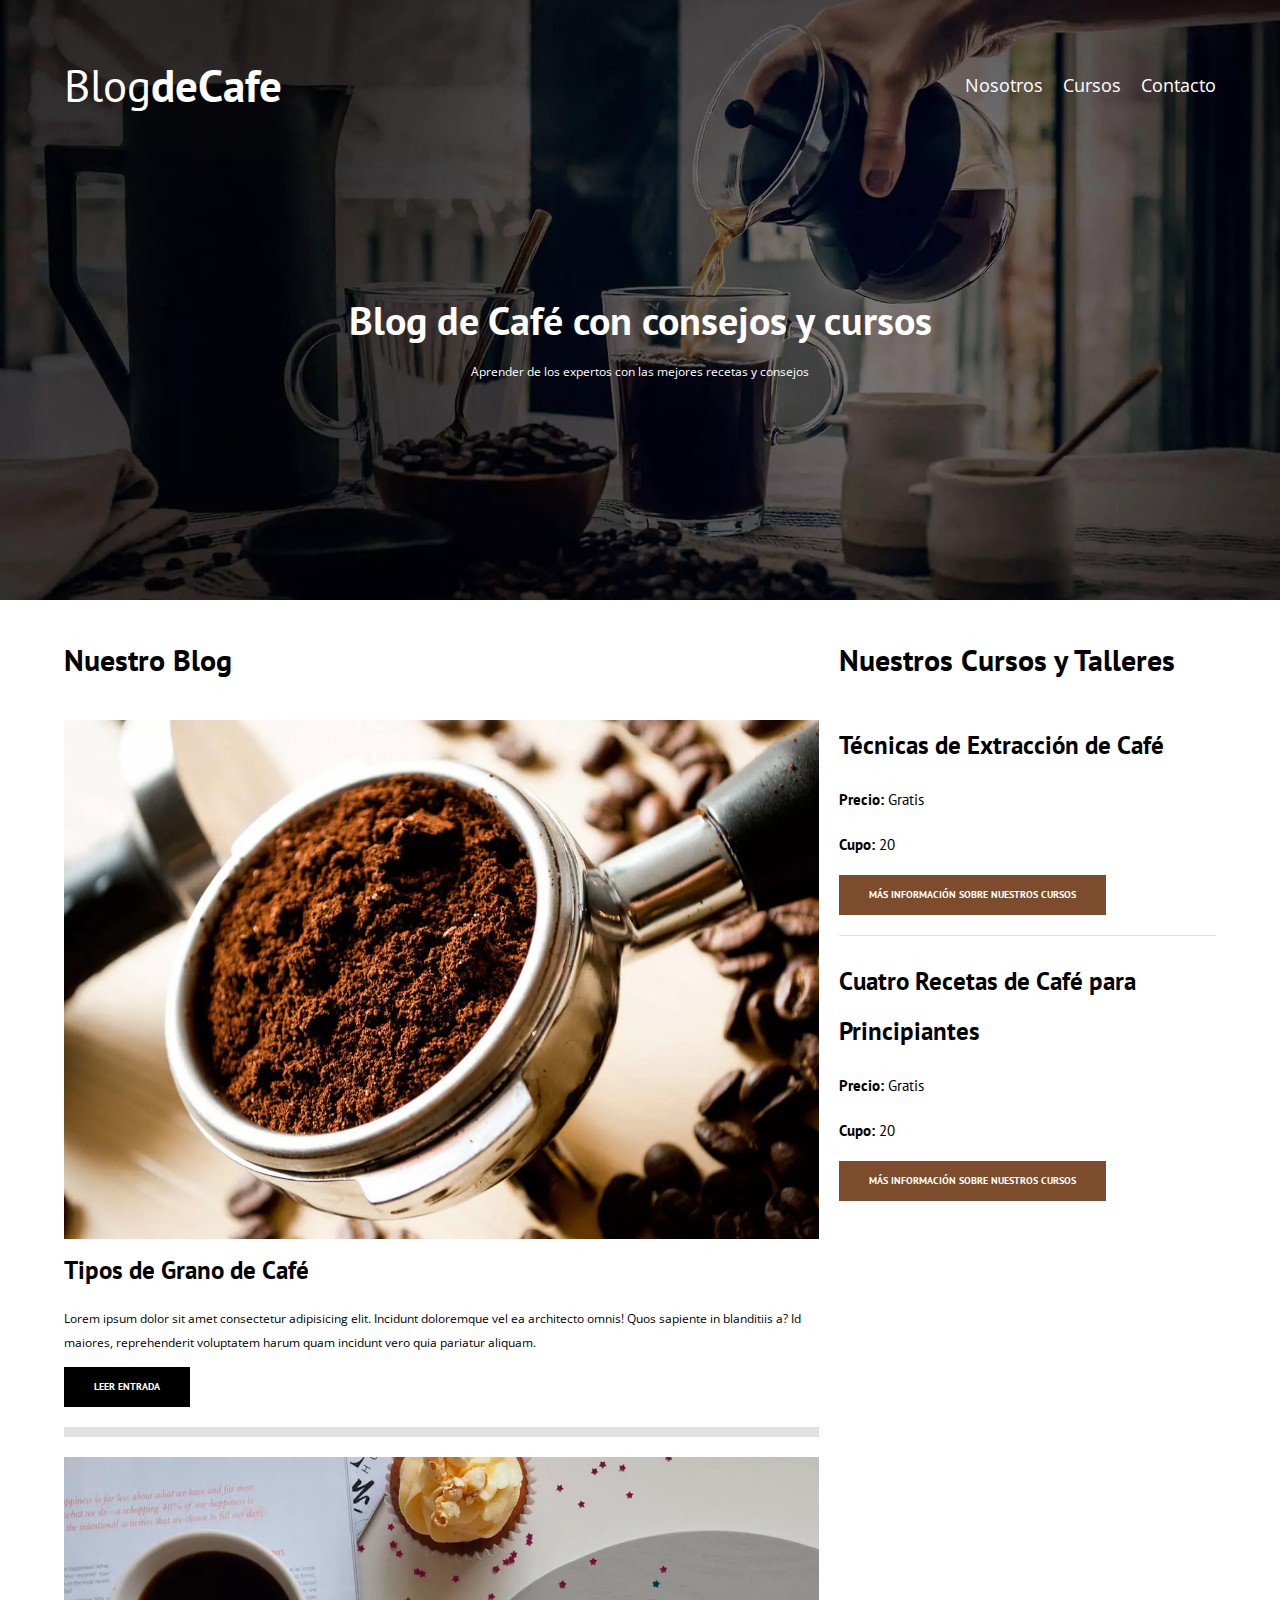
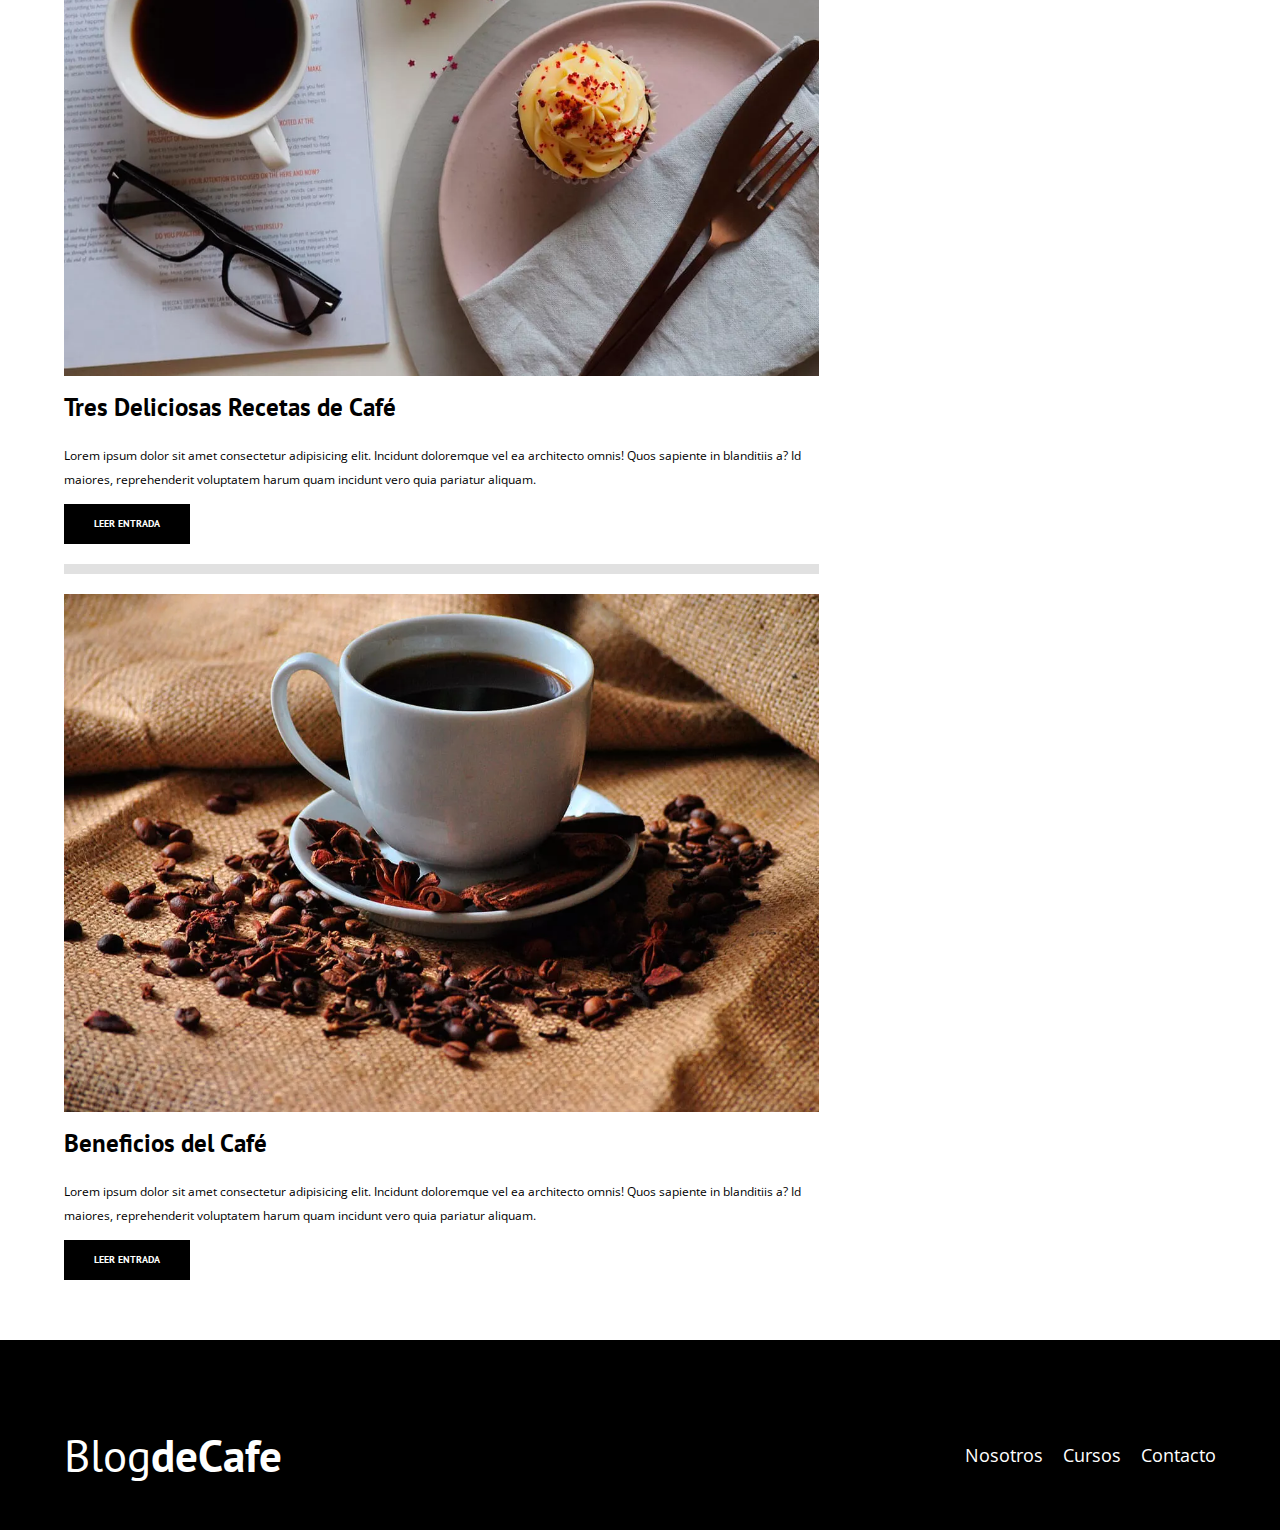
<file: BlogdeCafe/Index.html>
<!DOCTYPE html>
<html lang="en">
<head>
    <meta charset="UTF-8">
    <meta http-equiv="X-UA-Compatible" content="IE=edge">
    <meta name="viewport" content="width=device-width, initial-scale=1.0">
    <title>BlogdeCafé</title>
    <meta name="description" content="Pagina web de blog de cafe">

    <!-- Prefetch: Carga la siguiente pagina  -->
    <link rel="prefetch" href="cursos.html" as="document">

    <!-- Preload: Carga elementos que son necesarios -->
    <link rel="preload" href="css/normalize.css" as="style">
    <link rel="stylesheet" href="css/normalize.css">

    <link rel="preload" href="https://fonts.googleapis.com/css2?family=Open+Sans&family=PT+Sans:wght@400;700&display=swap" crossorigin="crossorigin" as="font">
    <link href="https://fonts.googleapis.com/css2?family=Open+Sans&family=PT+Sans:wght@400;700&display=swap" rel="stylesheet">

    <link rel="preload" href="css/style.css"  as="style">
    <link rel="stylesheet" href="css/style.css">
</head>
<body>
    <header class="header">
        <div class="contenedor">
            <div class="barra">
                <a href="index.html" class="logo">
                    <h1 class="logoNombre noMargin centrarTexto">Blog<span class="logoBold">deCafe</span></h1>
                </a>

                <nav class="navegacion">
                    <a href="nosotros.html" class="enlaceNavegacion">Nosotros</a>
                    <a href="cursos.html" class="enlaceNavegacion">Cursos</a>
                    <a href="contacto.html" class="enlaceNavegacion">Contacto</a>
                </nav>
            </div>
        </div>

        <div class="headerTexto">
            <h2 class="noMargin">Blog de Café con consejos y cursos</h2>
            <p class="noMargin">Aprender de los expertos con las mejores recetas y consejos</p>
        </div>
    </header> <!-- Header fin   -->


    <div class="contenedor contenidoPrincipal">
        <main class="blog">
            
            <h3>Nuestro Blog</h3>
            <article class="entrada">
                <div class="entradaImagen">
                    <picture>
                        <source srcset="img/blog1.webp" type="image/webp" loading="lazy">
                        <img src="img/blog1.webp" alt="imagen blog" loading="lazy">
                    </picture>
                    
                </div>
                <div class="entradaContenido">
                    <h4 class="noMargin">Tipos de Grano de Café</h4>
                    <p>Lorem ipsum dolor sit amet consectetur adipisicing elit. Incidunt doloremque vel ea architecto omnis! Quos sapiente in blanditiis a? Id maiores, reprehenderit voluptatem harum quam incidunt vero quia pariatur aliquam.</p>
                    <a href="entrada.html" class="boton botonPrimario">Leer Entrada</a>
                </div>
            </article><!-- Articulo 1 fin   -->

            <article class="entrada">
                <div class="entradaImagen">
                    <picture>
                        <source srcset="img/blog2.webp" type="image/webp" loading="lazy">
                        <img src="img/blog2.webp" alt="imagen blog" loading="lazy">
                    </picture>
                </div>
                <div class="entradaContenido">
                    <h4 class="noMargin">Tres Deliciosas Recetas de Café</h4>
                    <p>Lorem ipsum dolor sit amet consectetur adipisicing elit. Incidunt doloremque vel ea architecto omnis! Quos sapiente in blanditiis a? Id maiores, reprehenderit voluptatem harum quam incidunt vero quia pariatur aliquam.</p>
                    <a href="entrada.html" class="boton botonPrimario">Leer Entrada</a>
                </div>
            </article><!-- Articulo 2 fin   -->

            <article class="entrada">
                <div class="entradaImagen">
                    <picture>
                        <source srcset="img/blog3.webp" type="image/webp" loading="lazy">
                        <img src="img/blog3.webp" alt="imagen blog" loading="lazy">
                    </picture>
                </div>
                <div class="entradaContenido">
                    <h4 class="noMargin">Beneficios del Café</h4>
                    <p>Lorem ipsum dolor sit amet consectetur adipisicing elit. Incidunt doloremque vel ea architecto omnis! Quos sapiente in blanditiis a? Id maiores, reprehenderit voluptatem harum quam incidunt vero quia pariatur aliquam.</p>
                    <a href="entrada.html" class="boton botonPrimario">Leer Entrada</a>
                </div>
            </article><!-- Articulo 3 fin   -->
        </main><!-- Main fin   -->
        
        <aside class="sidebar">
            <h3>Nuestros Cursos y Talleres</h3>

            <ul class="cursos noPadding"> <!-- Etiqueta que significa lista no ordenada -->
              <li class="widgetCurso">
                <h4 class="noMargin">Técnicas de Extracción de Café</h4>
                <p class="widgetCursoLabel">Precio: 
                    <span class="widgetCursoInformacion">Gratis</span>
                </p><!-- parrafo fin   -->

                <p class="widgetCursoLabel">Cupo: 
                    <span class="widgetCursoInformacion">20</span>
                </p><!-- parrafo fin   -->
                <a href="entrada.html" class="boton botonSegundario">Más Información sobre nuestros cursos</a>
              </li><!-- Li fin   -->

              <li class="widgetCurso">
                <h4 class="noMargin">Cuatro Recetas de Café para Principiantes</h4>
                <p class="widgetCursoLabel">Precio: 
                    <span class="widgetCursoInformacion">Gratis</span>
                </p><!-- parrafo fin   -->

                <p class="widgetCursoLabel">Cupo: 
                    <span class="widgetCursoInformacion">20</span>
                </p><!-- parrafo fin   -->
                <a href="entrada.html" class="boton botonSegundario">Más Información sobre nuestros cursos</a>
              </li><!-- Li fin   -->
            </ul>
        </aside>
    </div>

    <footer class="footer">
        <div class="contenedor">
            <div class="barra">
                <a href="index.html" class="logo">
                    <h1 class="logoNombre noMargin centrarTexto">Blog<span class="logoBold">deCafe</span></h1>
                </a>

                <nav class="navegacion">
                    <a href="nosotros.html" class="enlaceNavegacion">Nosotros</a>
                    <a href="cursos.html" class="enlaceNavegacion">Cursos</a>
                    <a href="contacto.html" class="enlaceNavegacion">Contacto</a>
                </nav>
            </div>
        </div>
    </footer><!-- Footer fin   -->
    <script src="js/modernizr.js"></script>
</body>
</html>
</file>
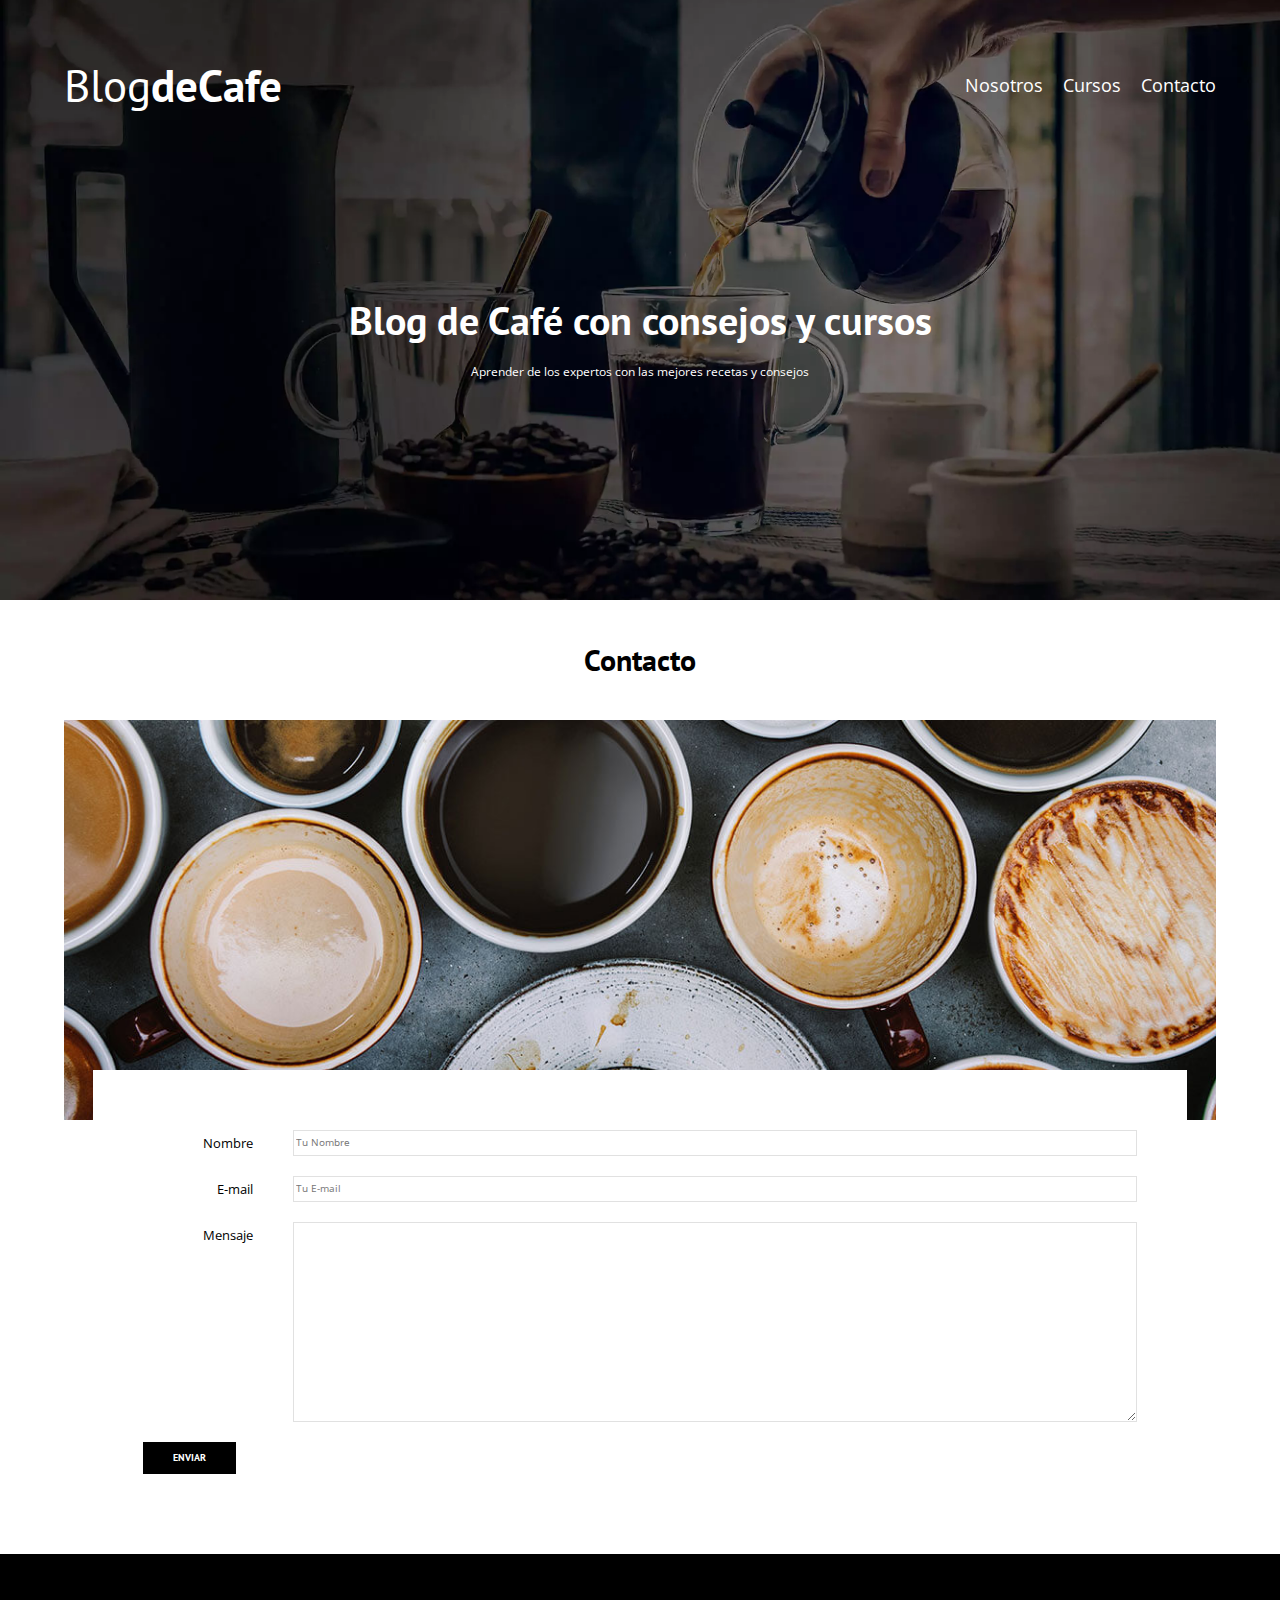
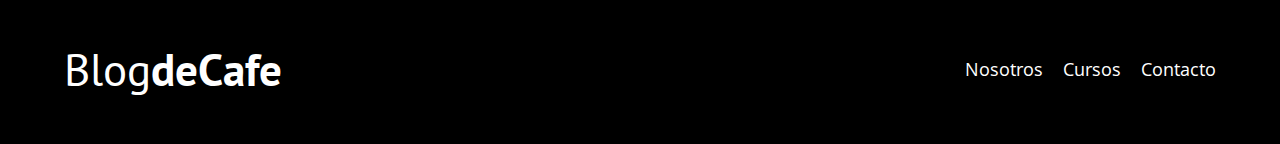
<file: BlogdeCafe/contacto.html>
<!DOCTYPE html>
<html lang="en">
<head>
    <meta charset="UTF-8">
    <meta http-equiv="X-UA-Compatible" content="IE=edge">
    <meta name="viewport" content="width=device-width, initial-scale=1.0">
    <title>Contacto</title>
    <link rel="stylesheet" href="css/normalize.css">
    <link href="https://fonts.googleapis.com/css2?family=Open+Sans&family=PT+Sans:wght@400;700&display=swap" rel="stylesheet">
    <link rel="stylesheet" href="css/style.css">
</head>
<body>
    <header class="header">
        <div class="contenedor">
            <div class="barra">
                <a href="index.html" class="logo">
                    <h1 class="logoNombre noMargin centrarTexto">Blog<span class="logoBold">deCafe</span></h1>
                </a>

                <nav class="navegacion">
                    <a href="nosotros.html" class="enlaceNavegacion">Nosotros</a>
                    <a href="cursos.html" class="enlaceNavegacion">Cursos</a>
                    <a href="contacto.html" class="enlaceNavegacion">Contacto</a>
                </nav>
            </div>
        </div>

        <div class="headerTexto">
            <h2 class="noMargin">Blog de Café con consejos y cursos</h2>
            <p class="noMargin">Aprender de los expertos con las mejores recetas y consejos</p>
        </div>
    </header> <!-- Header fin   -->

    <main class="contenedor">
        <h3 class="centrarTexto">Contacto</h3> 
        <div class="contactoBg">
           
        </div>
        <form class="formulario">
            <dir class="campo">
                 <label class="campo_Label " for="nombre">Nombre</label>
                 <input class="campo_field type="text" placeholder="Tu Nombre" id="nombre">
            </dir>
            <dir class="campo">
                <label class="campo_Label for="email">E-mail</label>
                <input class="campo_field type="text" placeholder="Tu E-mail" id="email">
            </dir>
            <dir class="campo">
                <label class="campo_Label for="mensaje">Mensaje</label>
                <textarea class="campo_field campo_field--textarea" id="mensaje" cols="30" rows="10"></textarea>
            </dir>
            <div class="campo">
                <input type="submit" value="Enviar" class="boton botonPrimario">
            </div>
        </form>
    </main><!-- main fin   -->

    <footer class="footer">
        <div class="contenedor">
            <div class="barra">
                <a href="index.html" class="logo">
                    <h1 class="logoNombre noMargin centrarTexto">Blog<span class="logoBold">deCafe</span></h1>
                </a>

                <nav class="navegacion">
                    <a href="nosotros.html" class="enlaceNavegacion">Nosotros</a>
                    <a href="cursos.html" class="enlaceNavegacion">Cursos</a>
                    <a href="contacto.html" class="enlaceNavegacion">Contacto</a>
                </nav>
            </div>
        </div>
    </footer><!-- Footer fin   -->
    <script src="js/modernizr.js"></script>
</body>
</html>
</file>
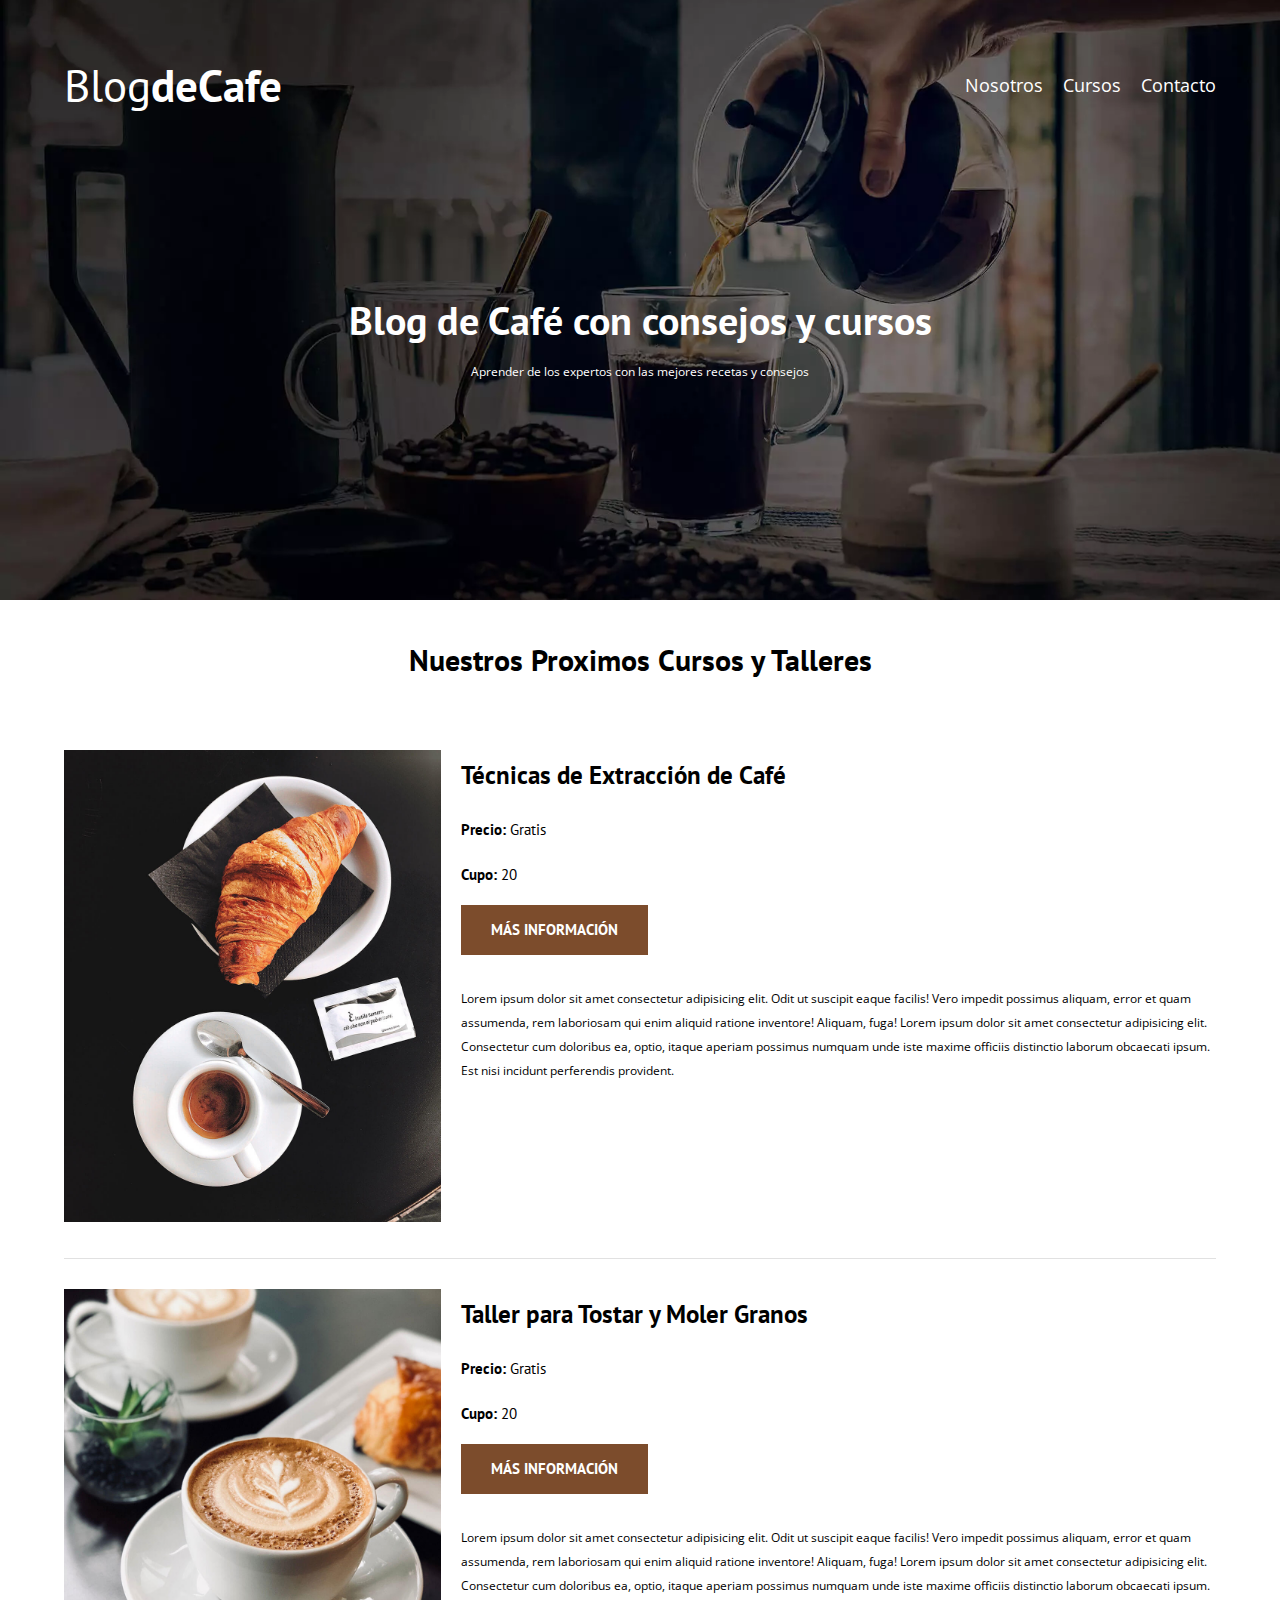
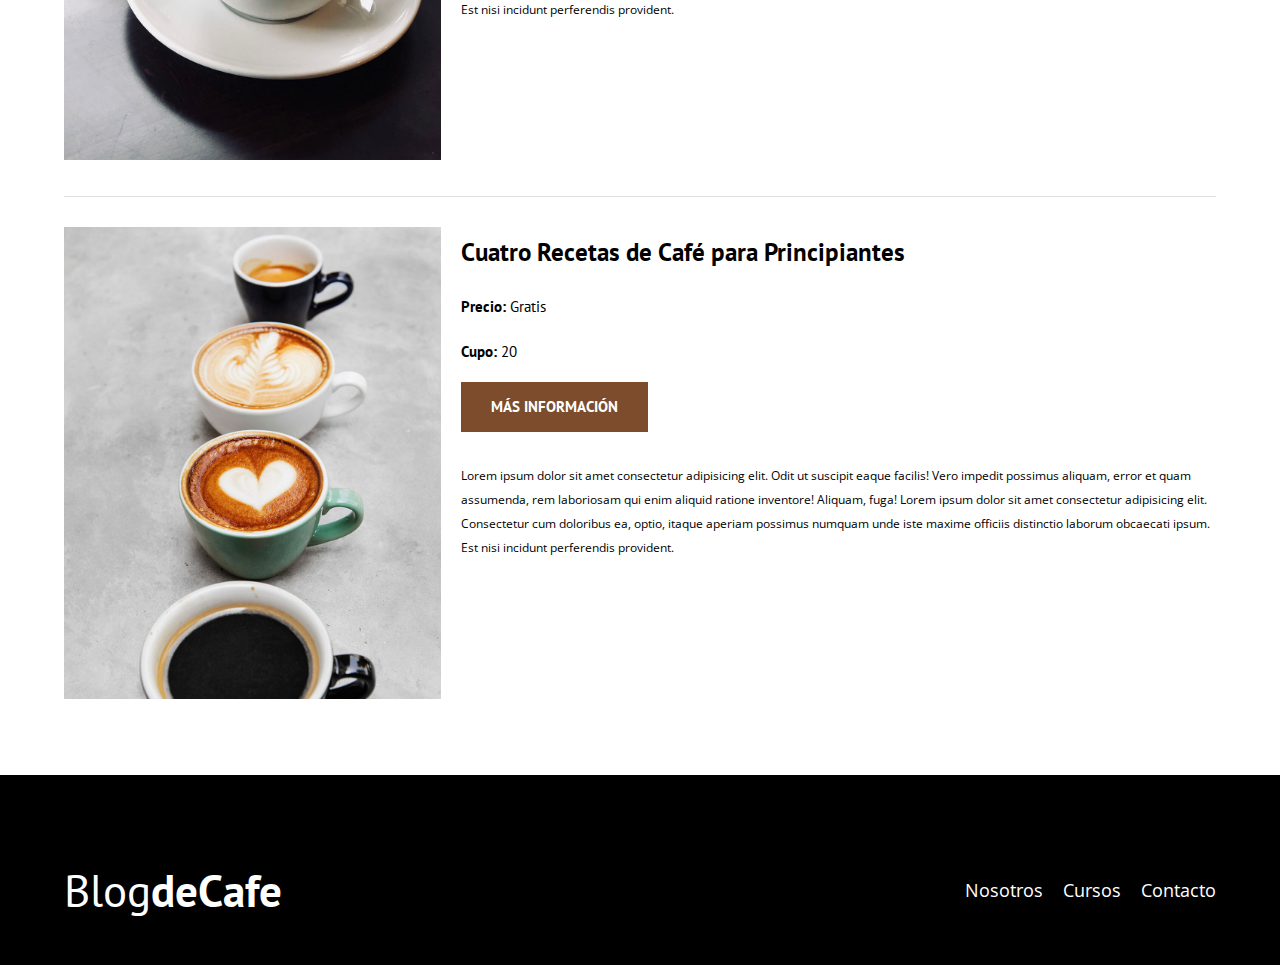
<file: BlogdeCafe/cursos.html>
<!DOCTYPE html>
<html lang="en">
<head>
    <meta charset="UTF-8">
    <meta http-equiv="X-UA-Compatible" content="IE=edge">
    <meta name="viewport" content="width=device-width, initial-scale=1.0">
    <title>Cursos</title>
    <link rel="stylesheet" href="css/normalize.css">
    <link href="https://fonts.googleapis.com/css2?family=Open+Sans&family=PT+Sans:wght@400;700&display=swap" rel="stylesheet">
    <link rel="stylesheet" href="css/style.css">
</head>
<body>
    <header class="header">
        <div class="contenedor">
            <div class="barra">
                <a href="index.html" class="logo">
                    <h1 class="logoNombre noMargin centrarTexto">Blog<span class="logoBold">deCafe</span></h1>
                </a>

                <nav class="navegacion">
                    <a href="nosotros.html" class="enlaceNavegacion">Nosotros</a>
                    <a href="cursos.html" class="enlaceNavegacion">Cursos</a>
                    <a href="contacto.html" class="enlaceNavegacion">Contacto</a>
                </nav>
            </div>
        </div>

        <div class="headerTexto">
            <h2 class="noMargin">Blog de Café con consejos y cursos</h2>
            <p class="noMargin">Aprender de los expertos con las mejores recetas y consejos</p>
        </div>
    </header> <!-- Header fin   -->

    <main class="contenedor">
        <h3 class="centrarTexto">Nuestros Proximos Cursos y Talleres</h3> 

        <div class="curso">
            <div class="cursoImagen">
                <img src="img/curso1.jpg" alt="Imagen del curso">
            </div>

            <div class="cursoInformacion">
                <h4 class="noMargin">Técnicas de Extracción de Café</h4>
                <p class="cursoLabel">Precio: 
                    <span class="cursoInformacion">Gratis</span>
                </p><!-- parrafo fin   -->

                <p class="cursoLabel">Cupo: 
                    <span class="cursoInformacion">20</span>
                </p><!-- parrafo fin   -->
                <a href="entrada.html" class="boton botonSegundario">Más Información</a>
                <p class="cursoDescripcion">
                    Lorem ipsum dolor sit amet consectetur adipisicing elit. Odit ut suscipit eaque facilis! Vero impedit possimus aliquam, error et quam assumenda, rem laboriosam qui enim aliquid ratione inventore! Aliquam, fuga!
                    Lorem ipsum dolor sit amet consectetur adipisicing elit. Consectetur cum doloribus ea, optio, itaque aperiam possimus numquam unde iste maxime officiis distinctio laborum obcaecati ipsum. Est nisi incidunt perferendis provident.
                </p>
            </div>
        </div><!-- Div fin -->

        <div class="curso">
            <div class="cursoImagen">
                <img src="img/curso2.jpg" alt="Imagen del curso">
            </div>

            <div class="cursoInformacion">
                <h4 class="noMargin">Taller para Tostar y Moler Granos</h4>
                <p class="cursoLabel">Precio: 
                    <span class="cursoInformacion">Gratis</span>
                </p><!-- parrafo fin   -->

                <p class="cursoLabel">Cupo: 
                    <span class="cursoInformacion">20</span>
                </p><!-- parrafo fin   -->
                <a href="entrada.html" class="boton botonSegundario">Más Información</a>
                <p class="cursoDescripcion">
                    Lorem ipsum dolor sit amet consectetur adipisicing elit. Odit ut suscipit eaque facilis! Vero impedit possimus aliquam, error et quam assumenda, rem laboriosam qui enim aliquid ratione inventore! Aliquam, fuga!
                    Lorem ipsum dolor sit amet consectetur adipisicing elit. Consectetur cum doloribus ea, optio, itaque aperiam possimus numquam unde iste maxime officiis distinctio laborum obcaecati ipsum. Est nisi incidunt perferendis provident.
                </p>
            </div>
        </div><!-- Div fin -->


        <div class="curso">
            <div class="cursoImagen">
                <img src="img/curso3.jpg" alt="Imagen del curso">
            </div>

            <div class="cursoInformacion">
                <h4 class="noMargin">Cuatro Recetas de Café para Principiantes</h4>
                <p class="cursoLabel">Precio: 
                    <span class="cursoInformacion">Gratis</span>
                </p><!-- parrafo fin   -->

                <p class="cursoLabel">Cupo: 
                    <span class="cursoInformacion">20</span>
                </p><!-- parrafo fin   -->
                <a href="entrada.html" class="boton botonSegundario">Más Información</a>
                <p class="cursoDescripcion">
                    Lorem ipsum dolor sit amet consectetur adipisicing elit. Odit ut suscipit eaque facilis! Vero impedit possimus aliquam, error et quam assumenda, rem laboriosam qui enim aliquid ratione inventore! Aliquam, fuga!
                    Lorem ipsum dolor sit amet consectetur adipisicing elit. Consectetur cum doloribus ea, optio, itaque aperiam possimus numquam unde iste maxime officiis distinctio laborum obcaecati ipsum. Est nisi incidunt perferendis provident.
                </p>
            </div>
        </div><!-- Div fin -->

    </main><!-- main fin   -->

    <footer class="footer">
        <div class="contenedor">
            <div class="barra">
                <a href="index.html" class="logo">
                    <h1 class="logoNombre noMargin centrarTexto">Blog<span class="logoBold">deCafe</span></h1>
                </a>

                <nav class="navegacion">
                    <a href="nosotros.html" class="enlaceNavegacion">Nosotros</a>
                    <a href="cursos.html" class="enlaceNavegacion">Cursos</a>
                    <a href="contacto.html" class="enlaceNavegacion">Contacto</a>
                </nav>
            </div>
        </div>
    </footer><!-- Footer fin   -->
    <script src="js/modernizr.js"></script>
</body>
</html>
</file>
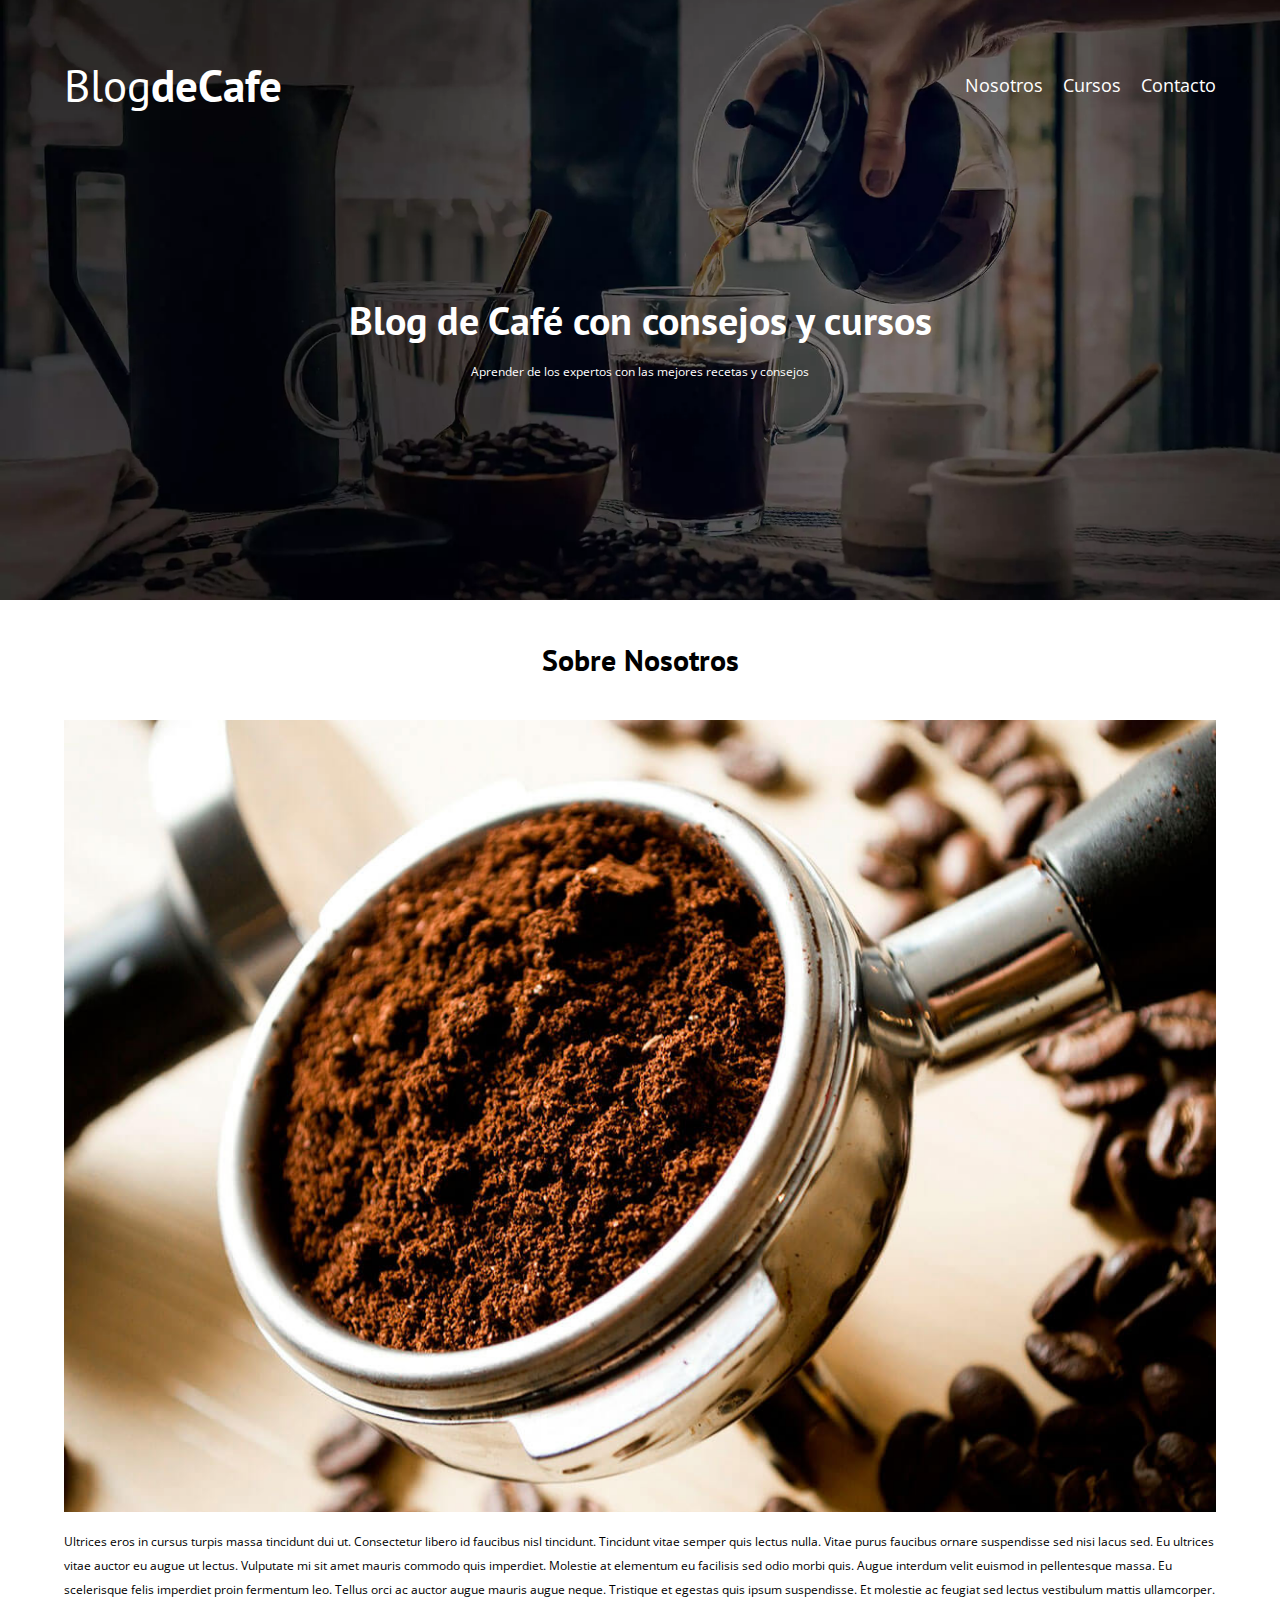
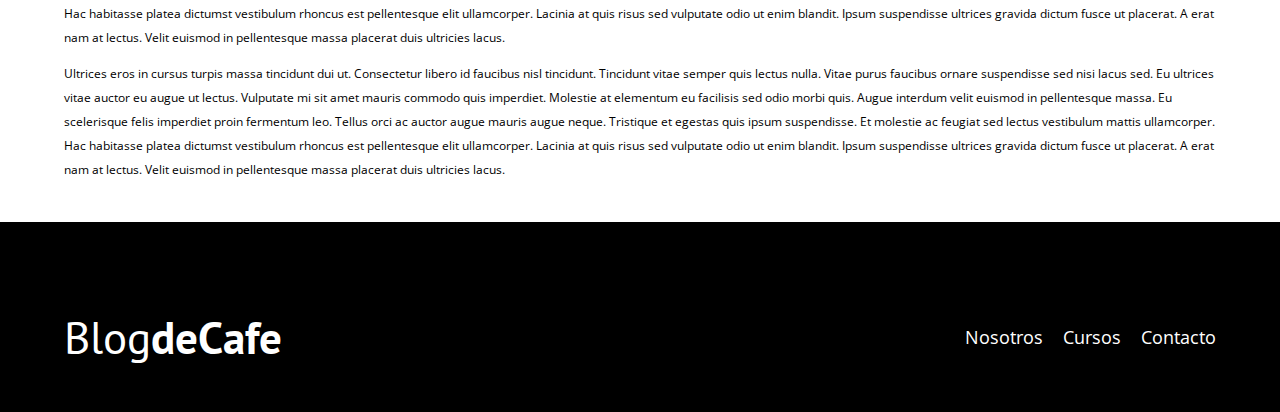
<file: BlogdeCafe/entrada.html>
<!DOCTYPE html>
<html lang="en">
<head>
    <meta charset="UTF-8">
    <meta http-equiv="X-UA-Compatible" content="IE=edge">
    <meta name="viewport" content="width=device-width, initial-scale=1.0">
    <title>Entrada</title>
    <link rel="stylesheet" href="css/normalize.css">
    <link href="https://fonts.googleapis.com/css2?family=Open+Sans&family=PT+Sans:wght@400;700&display=swap" rel="stylesheet">
    <link rel="stylesheet" href="css/style.css">
</head>
<body>
    <header class="header">
        <div class="contenedor">
            <div class="barra">
                <a href="index.html" class="logo">
                    <h1 class="logoNombre noMargin centrarTexto">Blog<span class="logoBold">deCafe</span></h1>
                </a>

                <nav class="navegacion">
                    <a href="nosotros.html" class="enlaceNavegacion">Nosotros</a>
                    <a href="cursos.html" class="enlaceNavegacion">Cursos</a>
                    <a href="contacto.html" class="enlaceNavegacion">Contacto</a>
                </nav>
            </div>
        </div>

        <div class="headerTexto">
            <h2 class="noMargin">Blog de Café con consejos y cursos</h2>
            <p class="noMargin">Aprender de los expertos con las mejores recetas y consejos</p>
        </div>
    </header> <!-- Header fin   -->

    <main class="contenedor">
        <h3 class="centrarTexto">Sobre Nosotros</h3> 
        <img src="img/blog1.jpg" alt="">
        <p>
            Ultrices eros in cursus turpis massa tincidunt dui ut. Consectetur libero id faucibus nisl tincidunt. Tincidunt vitae semper quis lectus nulla. Vitae purus faucibus ornare suspendisse sed nisi lacus sed. Eu ultrices vitae auctor eu augue ut lectus. Vulputate mi sit amet mauris commodo quis imperdiet. Molestie at elementum eu facilisis sed odio morbi quis. Augue interdum velit euismod in pellentesque massa. Eu scelerisque felis imperdiet proin fermentum leo. Tellus orci ac auctor augue mauris augue neque. Tristique et egestas quis ipsum suspendisse. Et molestie ac feugiat sed lectus vestibulum mattis ullamcorper. Hac habitasse platea dictumst vestibulum rhoncus est pellentesque elit ullamcorper. Lacinia at quis risus sed vulputate odio ut enim blandit. Ipsum suspendisse ultrices gravida dictum fusce ut placerat. A erat nam at lectus. Velit euismod in pellentesque massa placerat duis ultricies lacus.   
        </p>
        <p>
            Ultrices eros in cursus turpis massa tincidunt dui ut. Consectetur libero id faucibus nisl tincidunt. Tincidunt vitae semper quis lectus nulla. Vitae purus faucibus ornare suspendisse sed nisi lacus sed. Eu ultrices vitae auctor eu augue ut lectus. Vulputate mi sit amet mauris commodo quis imperdiet. Molestie at elementum eu facilisis sed odio morbi quis. Augue interdum velit euismod in pellentesque massa. Eu scelerisque felis imperdiet proin fermentum leo. Tellus orci ac auctor augue mauris augue neque. Tristique et egestas quis ipsum suspendisse. Et molestie ac feugiat sed lectus vestibulum mattis ullamcorper. Hac habitasse platea dictumst vestibulum rhoncus est pellentesque elit ullamcorper. Lacinia at quis risus sed vulputate odio ut enim blandit. Ipsum suspendisse ultrices gravida dictum fusce ut placerat. A erat nam at lectus. Velit euismod in pellentesque massa placerat duis ultricies lacus.   
        </p>
    </main><!-- main fin   -->

    <footer class="footer">
        <div class="contenedor">
            <div class="barra">
                <a href="index.html" class="logo">
                    <h1 class="logoNombre noMargin centrarTexto">Blog<span class="logoBold">deCafe</span></h1>
                </a>

                <nav class="navegacion">
                    <a href="nosotros.html" class="enlaceNavegacion">Nosotros</a>
                    <a href="cursos.html" class="enlaceNavegacion">Cursos</a>
                    <a href="contacto.html" class="enlaceNavegacion">Contacto</a>
                </nav>
            </div>
        </div>
    </footer><!-- Footer fin   -->
    <script src="js/modernizr.js"></script>
</body>
</html>
</file>
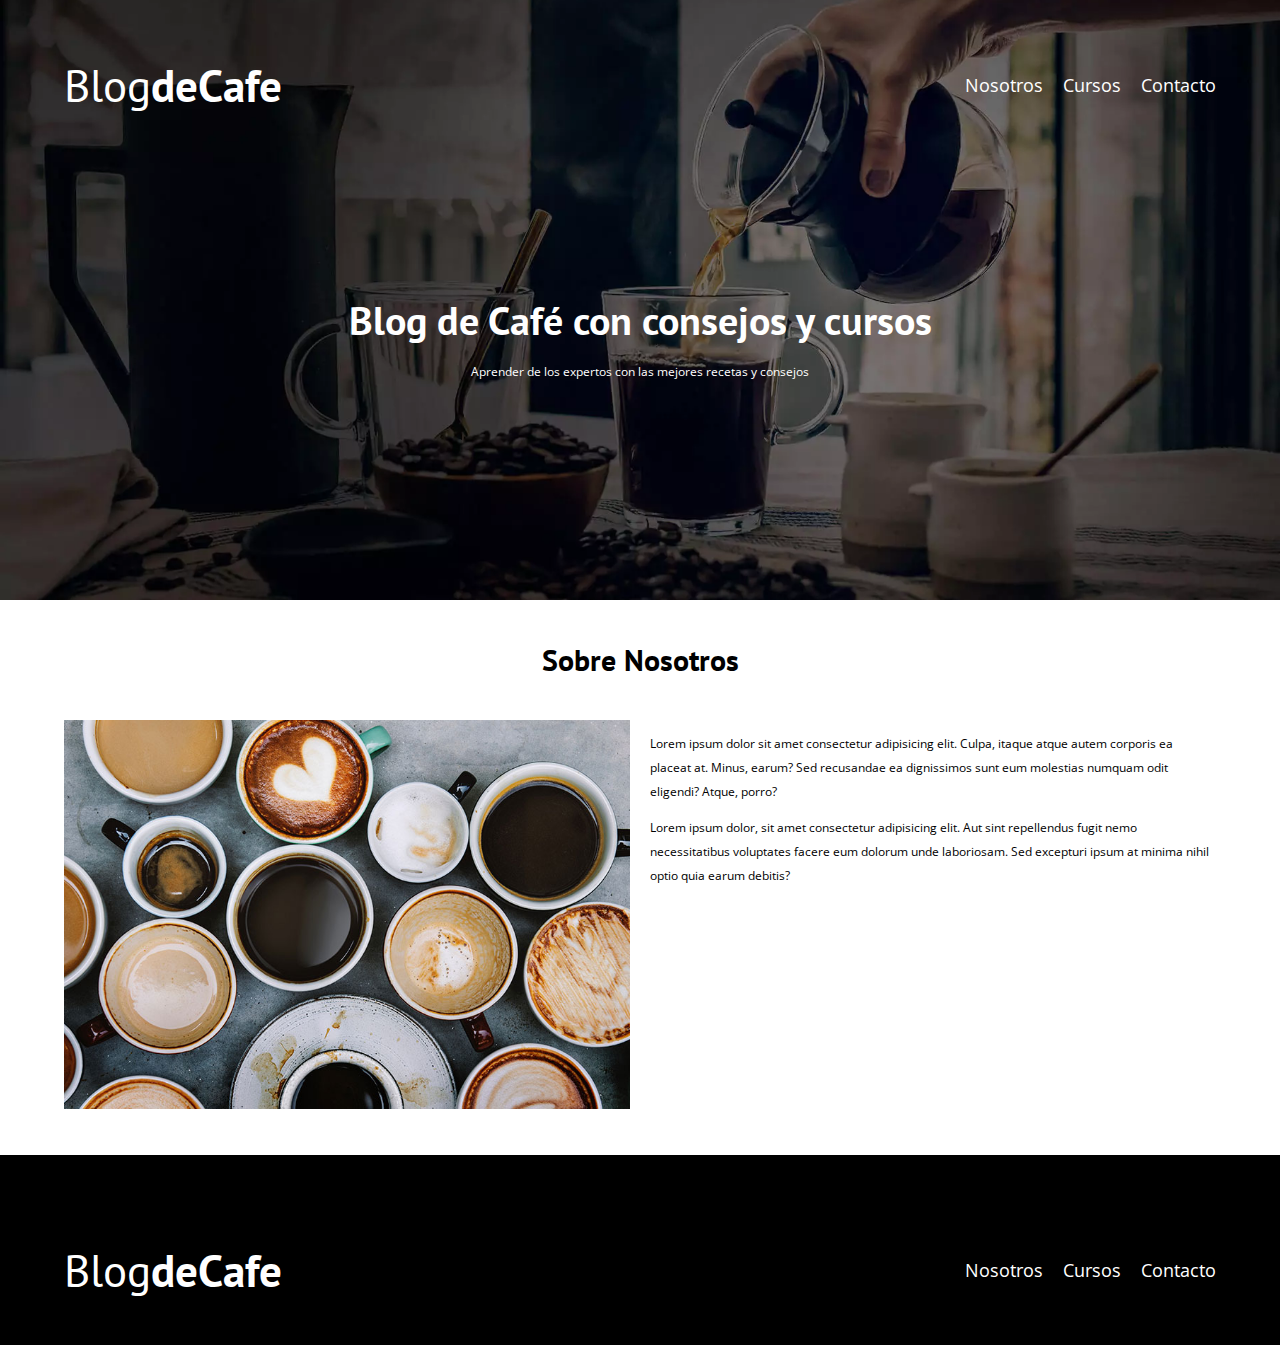
<file: BlogdeCafe/nosotros.html>
<!DOCTYPE html>
<html lang="en">
<head>
    <meta charset="UTF-8">
    <meta http-equiv="X-UA-Compatible" content="IE=edge">
    <meta name="viewport" content="width=device-width, initial-scale=1.0">
    <title>Nosotros</title>
    <link rel="stylesheet" href="css/normalize.css">
    <link href="https://fonts.googleapis.com/css2?family=Open+Sans&family=PT+Sans:wght@400;700&display=swap" rel="stylesheet">
    <link rel="stylesheet" href="css/style.css">
</head>
<body>
    <header class="header">
        <div class="contenedor">
            <div class="barra">
                <a href="index.html" class="logo">
                    <h1 class="logoNombre noMargin centrarTexto">Blog<span class="logoBold">deCafe</span></h1>
                </a>

                <nav class="navegacion">
                    <a href="nosotros.html" class="enlaceNavegacion">Nosotros</a>
                    <a href="cursos.html" class="enlaceNavegacion">Cursos</a>
                    <a href="contacto.html" class="enlaceNavegacion">Contacto</a>
                </nav>
            </div>
        </div>

        <div class="headerTexto">
            <h2 class="noMargin">Blog de Café con consejos y cursos</h2>
            <p class="noMargin">Aprender de los expertos con las mejores recetas y consejos</p>
        </div>
    </header> <!-- Header fin   -->

    <main class="contenedor">
        <h3 class="centrarTexto">Sobre Nosotros</h3> 

        <div class="sobreNosotros">
            <div class="sobreNosotrosImagen">
                <img src="img/nosotros.jpg" alt="imagen nosotros">
            </div>

            <div class="sobreNosotrosTexto">
                <p>Lorem ipsum dolor sit amet consectetur adipisicing elit. Culpa, itaque atque autem corporis ea placeat at. Minus, earum? Sed recusandae ea dignissimos sunt eum molestias numquam odit eligendi? Atque, porro?</p>
                <p>Lorem ipsum dolor, sit amet consectetur adipisicing elit. Aut sint repellendus fugit nemo necessitatibus voluptates facere eum dolorum unde laboriosam. Sed excepturi ipsum at minima nihil optio quia earum debitis?</p>
            </div>
        </div>


    </main><!-- main fin   -->

    <footer class="footer">
        <div class="contenedor">
            <div class="barra">
                <a href="index.html" class="logo">
                    <h1 class="logoNombre noMargin centrarTexto">Blog<span class="logoBold">deCafe</span></h1>
                </a>

                <nav class="navegacion">
                    <a href="nosotros.html" class="enlaceNavegacion">Nosotros</a>
                    <a href="cursos.html" class="enlaceNavegacion">Cursos</a>
                    <a href="contacto.html" class="enlaceNavegacion">Contacto</a>
                </nav>
            </div>
        </div>
    </footer><!-- Footer fin   -->
    <script src="js/modernizr.js"></script>
</body>
</html>
</file>
<file: BlogdeCafe/css/style.css>
:root{
    --fuenteHeading: 'PT Sans', sans-serif;
    --fuenteParrafos: 'Open Sans', sans-serif;
    /* Colores */
    --primario: #7C4C2C;
    --gris: #e1e1e1;
    --negro: #000000;
    --blanco: #ffffff;
}
html{
    box-sizing: border-box;
    font-size: 62.5%; /* 1rem = 10px */
}
*, *:before, *:after{
    box-sizing: inherit;
}
body{
    font-family: var(--fuenteParrafos);
    font-size: 1,6rem;
    line-height: 2;
}

/* Gloables */

.contenedor{
    max-width: 120rem;
    width: 90%;
    width: min(90%, 120rem) ; 
    margin: 0 auto;
}
a{
    text-decoration: none;
}
h1, h2, h3, h4{
    font-family: var(--fuenteHeading);
    line-height: 2;
}
h1{
    font-size: 4.5rem;
}
h2{
    font-size: 4rem;
}
h3{
    font-size: 3rem;
}
h4{
    font-size: 2.5rem;
}
p{
    font-size: 1.2rem;
}
img{
    max-width: 100%;
}

/* Utilidades */

.noMargin{
    margin: 0;
}
.noPadding{
    padding: 0;
}
.centrarTexto{
    text-align: center;
}

/* Header */

.webp .header{
    background-image: url(../img/banner.webp);
}
.no-webp .header{
    background-image: url(../img/banner.jpg);
}
.header{
    background-image: url(../img/banner.jpg);
    height: 60rem; /* Altura de la imagen */
    background-size: cover;
    background-repeat: no-repeat;
    background-position: center center; /* Primer valor centra de manera horizontal y el segundo valor de manera vertical */
}
.headerTexto{
    text-align: center;
    color: var(--blanco);
    margin-top: 5rem;
}
.barra{
    padding-top: 4rem;
}
.logo{
    color: var(--blanco);
}
.logoNombre{
    font-weight: 400;
}
.logoBold{
    font-weight: 700;
}

/* Navegacion */

.enlaceNavegacion{
    display: block;
    text-align: center;
    font-size: 1.8rem;
    color: var(--blanco);
} 

/* Entrada */
.entrada{
    border-bottom: 1rem solid var(--gris) ; /* ancho del borde / el tipo de borde / color  */
    margin-bottom: 2rem;
}
.entrada:last-of-type{ /* Para quitarle algo al ultimo elemento */
    border: none;
    margin-bottom: 0;
}
 /* Boton */

 .boton{
    display: block;
    font-family: var(--fuenteHeading);
    color: var(--blanco);
    text-align: center;
    padding: 1rem 3rem;
    text-transform: uppercase;
    font-weight: 700;
    margin-bottom: 2rem;
    border: none;
 }
 .boton:hover{
    cursor: pointer;
 }
.botonPrimario{
    background-color: var(--negro);
}
.botonSegundario{
    background-color: var(--primario);
}

/* Lista */

.cursos{
    list-style: none;
}
.widgetCurso{
    border-bottom: 1px solid var(--gris);
    margin-bottom: 2rem;
}
.widgetCurso:last-of-type{
    border: none;
    margin-bottom: 0;
}
.widgetCursoLabel{
    font-family:var(--fuenteHeading);
    font-weight: bold; /*700 */
    font-size: 1.5rem;
}
.widgetCursoInformacion{
    font-weight: 400; /* normal */
    font-size: 1.5rem;
}

 /* Footer */

.footer{
    background-color: var(--negro);
    padding: 3rem 0 ;
    margin-top: 4rem;
}

/* Cursos */

.curso{
    padding: 3rem 0;
    border-bottom: 1px solid var(--gris);
}
.curso:last-of-type{
    border: none;
}

.cursoLabel{
    font-family:var(--fuenteHeading);
    font-weight: bold; /*700 */
    font-size: 1.5rem;
}
.cursoInformacion{
    font-weight: 400; /* normal */
    font-size: 1.5rem;
}

/* Contacto */
.contactoBg{
    background-image: url(../img/contacto.jpg);
    height: 40rem;
    background-size: cover;
    background-repeat: no-repeat;
}

/* Formulario */

.formulario{
    background-color: var(--blanco);
    margin: -5rem auto;
    width: 95%;
    padding: 5rem;
}
.campo{
    display: flex;
    margin-bottom: 2rem;
    gap: 2rem;

}
.campo_Label{
    flex: 0 0 9rem;
    text-align: right;
    padding-right: 2rem;
    font-family: var(--fuenteParrafos);
    font-size:  1.3rem;
}
.campo_field{
    flex: 1;
    border: 1px solid var(--gris);
}
.campo_field--textarea{
    height: 20rem;
}

/* Media Query */

@media screen and (min-width: 768px) {
    .headerTexto{
        margin-top: 15rem;
    }

    .barra{
        display: flex;
        justify-content: space-between;
        align-items: center;
    }

    .navegacion{
        display: flex;
        gap: 2rem;
    }

    .contenidoPrincipal{   
        display: grid;
        grid-template-columns: 2fr 1fr;
        column-gap: 2rem;
    }

    .boton{
        display: inline-block;/* Los inline son inmunes al margin y al width el inline-block no */
    }

    /* Sobre Nosotros */
    .sobreNosotros{
        display: flex;
        justify-content: space-between;
        
    }

    .sobreNosotrosTexto{
        flex: 0 0 calc(50% - 1rem);
    }

    .sobreNosotrosImagen{
        flex: 0 0 calc(50% - 1rem);        
    }

    /*.sobreNosotrosImagen,
    .sobreNosotrosTexto{
        flex-basis: calc(50% - 1rem);

        flex: ;
    }
    .sobreNosotros{
        display: grid;
        grid-template-columns: repeat(2, 1fr);
        column-gap: 2rem;
    }*/

    .curso{
        display: grid;
        grid-template-columns: 1fr 2fr;
        column-gap: 2rem;
    }

}
</file>
